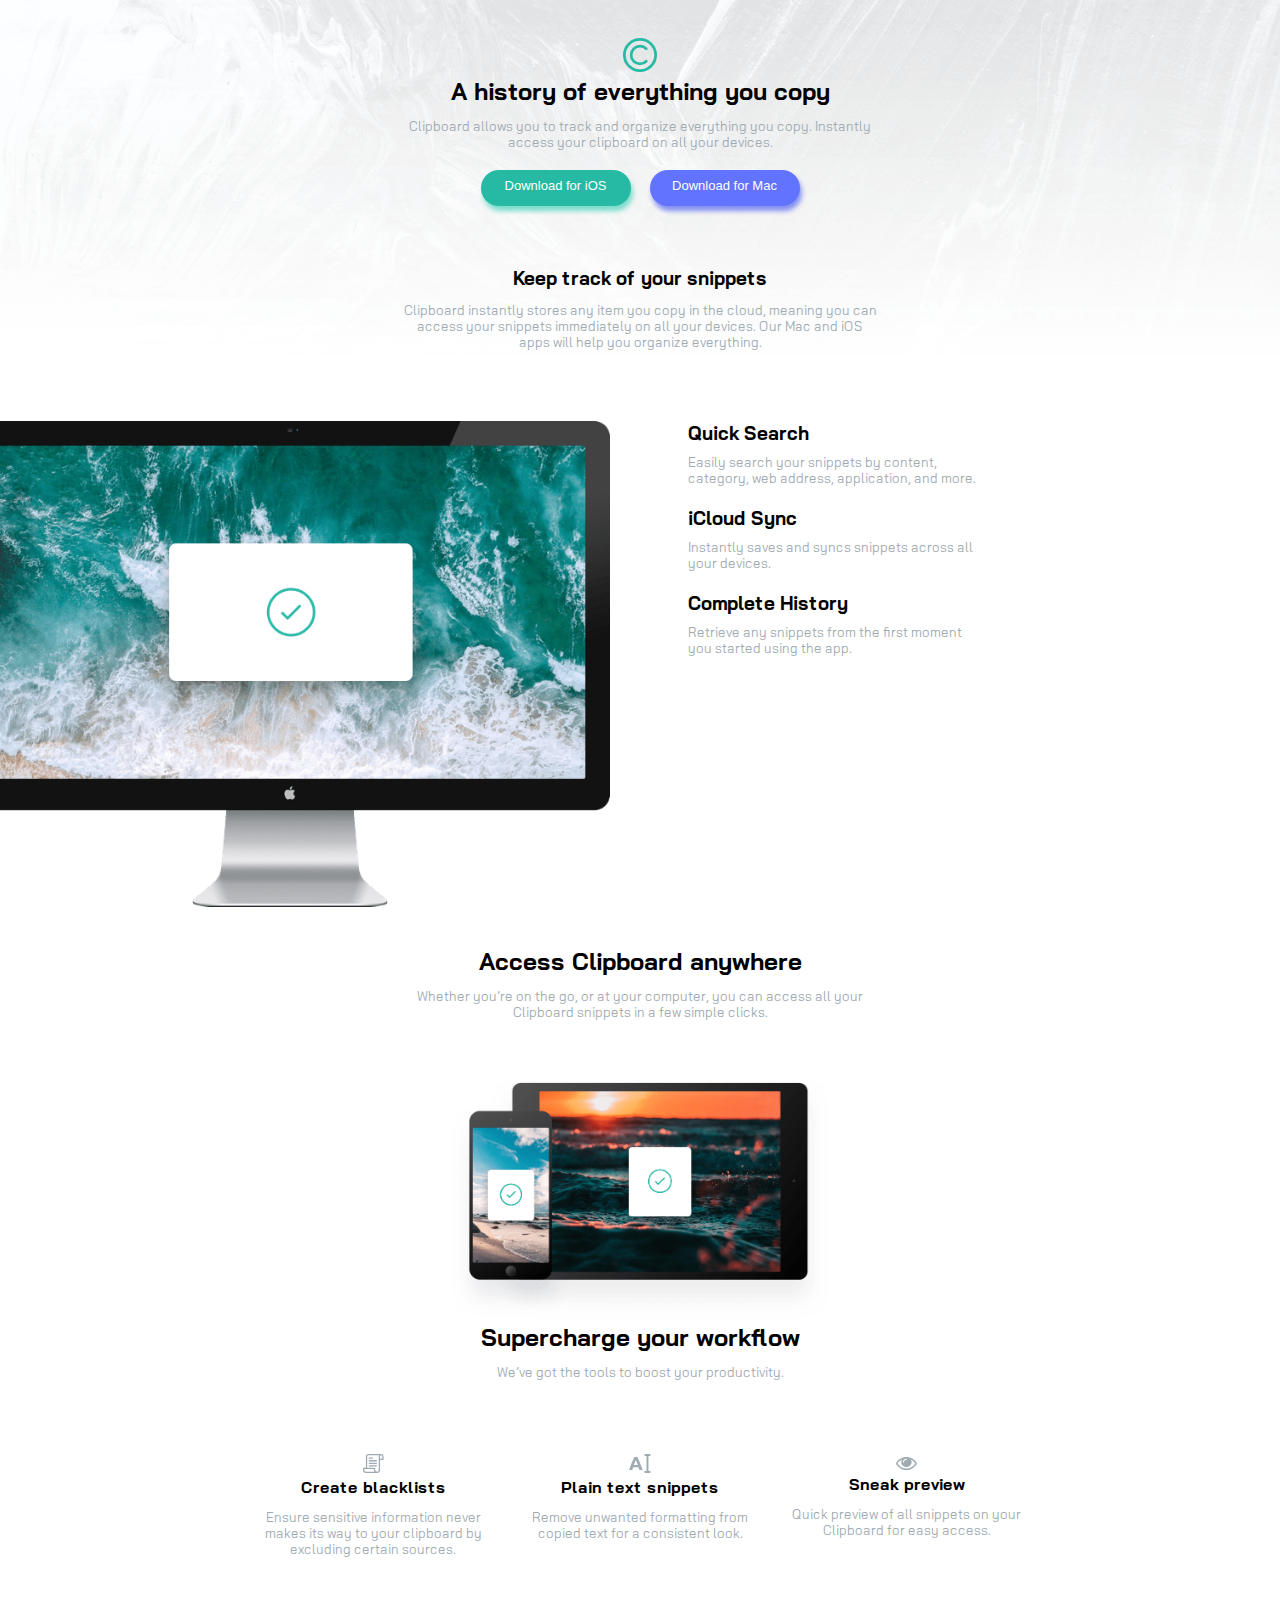
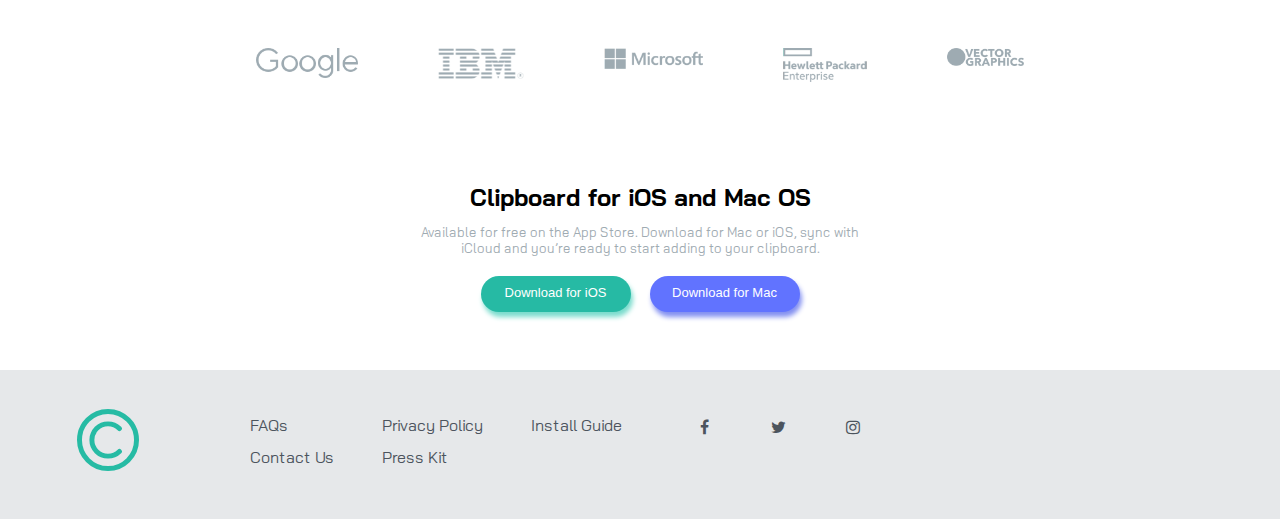
<file: index.html>
<!DOCTYPE html>
<html lang="en">
<head>
    <meta charset="UTF-8">
    <meta http-equiv="X-UA-Compatible" content="IE=edge">
    <meta name="viewport" content="width=device-width, initial-scale=1.0">
    <title>Clipboard landing page</title>
    <link rel="stylesheet" href="style.css">
    <link rel="stylesheet" href="https://cdnjs.cloudflare.com/ajax/libs/font-awesome/4.7.0/css/font-awesome.min.css">
</head>
<body>
    <main>
        <div class="heading_box">

            <div class="in_heading_box">
                <div>
                    <img src="./images/logo.svg" alt="logo" class="logo"/>
                </div>
                <h2>A history of everything you copy</h2>
    
                <p class="p_clipboard">Clipboard allows you to track and organize everything you 
                copy. Instantly access your clipboard on all your devices.</p>
               <div class="button_dsiplay_row">
                  <button class="button">Download for iOS</button>
                  <button class=" button button2">Download for Mac</button>
               </div>
                
              <div class="section_keep_track">
                <h3>Keep track of your snippets</h3>

                <p class="p_clipboard p_clipboard_bottom">Clipboard instantly stores any item you copy in the cloud, 
                meaning you can access your snippets immediately on all your 
                devices. Our Mac and iOS apps will help you organize everything.</p>
              </div>
                
            </div>
        </div>

        <div class="computer_row">
            <img src="./images/image-computer.png" alt="icon" class="img_computer"/>
            <div class="text_column_display">
                <div class="text_box  p_text_box2">
                    <h3>Quick Search</h3>
                    <p class="p_text_box">Easily search your snippets by content,<br/>category, web address, application, and more.</p>
                </div>
                <div class="text_box p_text_box2">
                    <h3>iCloud Sync</h3>
                    <p class="p_text_box">Instantly saves and syncs snippets across all<br/> your devices.</p>
                </div>
                <div class="text_box">
                    <h3>Complete History</h3>
                    <p class="p_text_box">Retrieve any snippets from the first moment<br/>you started using the app.</p>
               </div>
            </div>
        </div>
        
        <div class="Access_clipboard_box">

            <div class="in_heading_box">
                <h2>Access Clipboard anywhere</h2>
                <p class="p_clipboard">Whether you’re on the go, or at your computer, you can access all your Clipboard 
                snippets in a few simple clicks.</p>
                <img src="./images/image-devices.png"alt="icon" class="img_devices"/>
                <h2>Supercharge your workflow</h2>
               <p class="p_clipboard">We’ve got the tools to boost your productivity.</p>
            </div>  
        </div>
        
        <div class="general_tool_box_container">
            <div class="tool_box_row_display">
                <div class="tools_productivity_box">
                    <div class="in_heading_box">
                        <img src="./images/icon-blacklist.svg" alt="icon" class="tools_icons"/>
                        <h4>Create blacklists</h4>
                        <p class="p_clipboard">Ensure sensitive information never makes its way to your clipboard by excluding certain sources.</p>
                   </div>
                </div>
    
                <div class="tools_productivity_box">
                    <div class="in_heading_box">
                        <img src="./images/icon-text.svg" alt="icon" class="tools_icons"/>
                        <h4> Plain text snippets</h4>
                        <p class="p_clipboard">Remove unwanted formatting from copied text for a consistent look.</p>
                   </div>
                </div>
    
                <div class="tools_productivity_box">
                    <div class="in_heading_box">
                        <img src="./images/icon-preview.svg" alt="icon" class="tools_icons"/>
                        <h4> Sneak preview</h4>
                        <p class="p_clipboard"> Quick preview of all snippets on your Clipboard for easy access.</p>
                   </div>
                </div>
            </div>
        </div>

        <div class="company_trademark">
            <div class="company_trademark_icon_row_display">
                <div>
                    <img src="./images/logo-google.png" alt="logo" class="company_trademark_icon"/>
                </div>
    
                <div >
                    <img src="./images/logo-ibm.png" alt="logo" class="company_trademark_icon"/>
                </div>
    
                <div >
                    <img src="./images/logo-microsoft.png" alt="logo" class="company_trademark_icon"/>
                </div>
    
                <div >
                    <img src="./images/logo-hp.png" alt="logo" class="company_trademark_icon"/>
                </div>
    
                <div >
                    <img src="./images/logo-vector-graphics.png" alt="logo" class="company_trademark_icon"/>
                </div>
            </div>
        </div>

        <div class="heading_box">

            <div class="in_heading_box">
                <h2>Clipboard for iOS and Mac OS</h2>
    
                <p class="p_clipboard">Available for free on the App Store. Download for Mac or iOS, sync with iCloud 
                    and you’re ready to start adding to your clipboard.</p>
                <div class="button_dsiplay_row">
                  <button class="button">Download for iOS</button>
                  <button class=" button button2">Download for Mac</button>
                </div>
                
            </div>
        </div>
    </main>
    <footer>

        <div class="footer_div">
            <div class="icon_info_display">
                <div class="footer_row_display">
                    <div>
                        <img src="./images/logo.svg" alt="logo" class="logo_footer"/>
                    </div>
    
                    <div class="p_footer">
                        <p><a href="#" class="a_info">FAQs</a></p>
                        <p><a href="#" class="a_info">Contact Us</a></p>
                    </div>
    
                    <div class="p_footer">
                        <p><a href="#" class="a_info">Privacy Policy</a></p>
                        <p><a href="#" class="a_info">Press Kit</a></p>
                    </div>
    
                    <div class="p_footer">
                        <p><a href="#" class="a_info">Install Guide</a></p>
                    </div>

                    <div>
                        <a href="#" class="fa fa-facebook"></a>
                        <a href="#" class="fa fa-twitter"></a> 
                        <a href="#" class="fa fa-instagram"></a>
                    </div>
                </div>
            </div>
        </div>
        
        
    </footer>
</body>
</html>
</file>
<file: style.css>
@import url('https://fonts.googleapis.com/css2?family=Bai+Jamjuree&display=swap');
*{
    padding: 0;
    box-sizing: 0;
    margin: 0;
}

html {
    scroll-behavior: smooth;
  }

body{
    background-image: url(./images/bg-header-desktop.png);
    background-repeat: no-repeat;
}

.heading_box{
    width: 37%;
    min-height: 150px;
    /* background-color: aqua; */
    margin: auto;
    margin-top: 3%;
}
.logo{
    width: 7%;
}

.p_clipboard{
    color: hsl(201, 11%, 66%);
    font-size: small;
   padding-bottom: 20px;
   padding-top: 12px;

}

.p_clipboard_bottom{
     padding-bottom: 15%;
}

.in_heading_box{
    text-align: center;
    font-family:'Bai Jamjuree', sans-serif;
  }

button{
    background-color: hsl(171, 66%, 44%);
    border: none;
    width:150px;
    height: 36px;
    color: white;
    padding-bottom: 4px;
    text-align: center;
    text-decoration: none;
    display: inline-block;
    font-size: 13px;
    border-radius: 20px;
    cursor: pointer;
    box-shadow: 2px 5px 5px hsl(171, 58%, 67%);
}

.button2 {background-color: hsl(233, 100%, 69%);
         box-shadow: 2px 5px 5px hsl(233, 80%, 73%);
         margin-left: 15px;
         
}

button:hover{
    background-color: hsl(171, 58%, 67%);
    opacity: 0.8;
    color: white;
}

.button2:hover{
    background-color: hsl(233, 100%, 69%);
    opacity: 0.8;
    color: white;
}



.section_keep_track{
    padding-top: 60px;
}

.text_box{
    width: 100%;
    height: 70px;
    /* background-color: aqua; */
    font-family: 'Bai Jamjuree', sans-serif;
}

.p_text_box{
    color: hsl(201, 11%, 66%);
    font-size: small;
    padding-top: 9px;
    padding-bottom: 25px;
    
}

.p_text_box2{
    margin-bottom: 15px;
}

.img_computer{
    width: 50%;
    height: 30%;
    position: relative;
    right: 30px;
}

.text_column_display{
    display: flex;
    flex-direction: column;

}

.computer_row{
    display: flex;
    gap: 3rem;;
    
}

.Access_clipboard_box{
    width: 37%;
    min-height: 150px;
    /* background-color: aqua; */
    margin: auto;
    margin-top: 3%;
}

.img_devices{
    width: 80%;
    padding-top: 8%;
}

.tools_productivity_box{
    width: 100%;
    min-height: 70px;
    /* background-color: aqua; */
    font-family: 'Bai Jamjuree', sans-serif;
    margin-top: 2%;
}

.tools_icons{
    width: 9%;
}

.tool_box_row_display{
    display: flex;
    gap: 2rem;
    align-content: center;
}

.general_tool_box_container{
    width: 60%;
    margin: auto;
    margin-top: 3%;
   
}

.company_trademark{
    width: 60%;
    min-height: 5rem;
    margin: auto;
    margin-top: 3%;
    /* background-color: red; */
    padding-bottom: 3rem;
}

.company_trademark_icon{
    width: 100%;
    margin-top: 2rem;
}

.company_trademark_icon_row_display{
    display: flex;
    gap: 5rem;
}


footer{
    width: 100%;
    min-height: 5rem;
    margin: auto;
    margin-top: 3%;
    background-color: hsl(210, 9%, 91%);
}

.footer_div{
  padding: 3%;
  padding-left: 6%;
}

.p_footer{
    font-family: 'Bai Jamjuree', sans-serif;
    line-height: 2;
    color: hsl(210, 10%, 33%);
    margin-bottom: 1%;

}

.a_info{
    text-decoration: none;
    color: hsl(210, 10%, 33%);
}

.a_info:hover{
    color: hsl(171, 58%, 67%);
}
.footer_row_display{
    display: flex;
    gap: 3rem;
}

.fa {
    padding: 10px;
    font-size: 50px;
    width: 50px;
    text-align: center;
    text-decoration: none;
    /* margin: 5px 2px; */
    color: hsl(210, 10%, 33%);
  }

  .fa:hover {
    color:hsl(171, 58%, 67%)
}

.icon_info_display{
    display:flex;
    gap: 23rem;
    /* padding-top: 3%; */
}

.logo_footer{
    width: 50%;
}


@media screen  and (max-width:414px){
    html {
        scroll-behavior: smooth;
      }
    
      body{
        background-image: url(./images/bg-header-mobile.png);
        background-repeat: no-repeat;
        background-size: 100%;
    }

    .heading_box{
        width: 100%;
        min-height: 150px;
        /* background-color: aqua;
        margin: auto; */
        margin-top: 3%;
    }

    .button2 {background-color: hsl(233, 100%, 69%);
        box-shadow: 2px 5px 5px hsl(233, 80%, 73%);
        margin-top: 15px;
}

.Access_clipboard_box{
    width: 100%;
    min-height: 150px;
    /* background-color: aqua; */
    margin: auto;
    margin-top: 3%;
}


.computer_row{
    display: flex;
    flex-direction: column;
    gap: 3rem;
    text-align: center;
    font-family:'Bai Jamjuree', sans-serif;
}
.img_computer{
    display: block;
    margin-left: auto;
    margin-right: auto;
    padding-left: 30px;
}

.tool_box_row_display{
    display: flex;
    flex-direction: column;
    gap: 2rem;
    align-content: center;
}

.footer_row_display{
    display: flex;
    flex-direction: column;
    gap: 2rem;
}

.icon_info_display{
    display:flex;
    flex-direction: column;
    gap: 23rem;
    /* padding-top: 3%; */
}

.icon_info_display{
    display:flex;
    gap: rem;
}

.logo_footer{
    width: 20%;
}

footer{
    width: 100%;
    /* min-height: 5rem; */
    margin: auto;
    margin-top: 5%;
    background-color: hsl(210, 9%, 91%);
}

.footer_row_display{
    display: flex;
    gap: 1rem;
    text-align: center;
    margin-top: 5%;
}

main{
    padding: 7%;
}

.button_dsiplay_row{
    display: flex;
    flex-direction: column;
    column-gap: 2rem;
    align-items: center;
}


}
</file>
